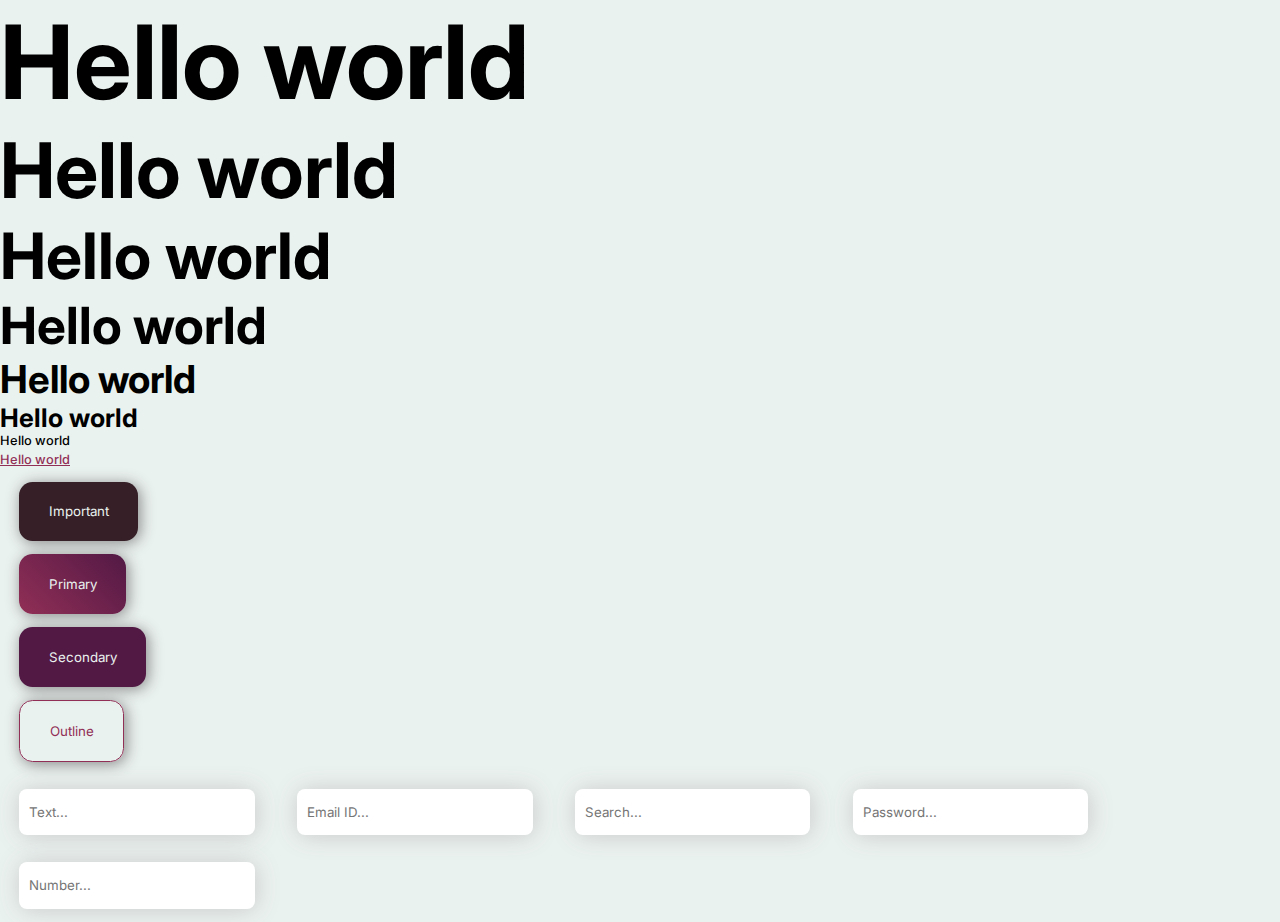
<file: index.html>
<!DOCTYPE html>
<html lang="en">
<head>
    <meta charset="UTF-8">
    <meta http-equiv="X-UA-Compatible" content="IE=edge">
    <meta name="viewport" content="width=device-width, initial-scale=1.0">
    <link rel="stylesheet" href="./style.css">
    <title>ModernUI</title>
</head>
<body>
    <h1>Hello world</h1>
    <h2>Hello world</h2>
    <h3>Hello world</h3>
    <h4>Hello world</h4>
    <h5>Hello world</h5>
    <h6>Hello world</h6>
    <p>Hello world</p>
    <a href="">Hello world</a>
    <button class="alert__button">Important</button>
    <button class="primary__button">Primary</button>
    <button class="secondary__button">Secondary</button>
    <button class="outline__button">Outline</button>
    <input type="text" class="text__input" placeholder="Text..." />
    <input type="email" placeholder="Email ID..." class="email__input" />
    <input type="search" name="Search" placeholder="Search..." class="search__input">
    <input type="password" name="Password" placeholder="Password..." class="pass__input">
    <input type="number" name="" placeholder="Number..." class="num__input">
</body>
</html>
</file>
<file: style.css>
/* Basic Styles */
@import url('https://fonts.googleapis.com/css2?family=Inter:wght@100;200;300;400;500;600;700;800;900&display=swap');
*{
    margin: 0;
    padding: 0;
    box-sizing: border-box;
    font-family: 'Inter', sans-serif;

}
:root{
    --primary_color: #912f56;
    --secondary_color: #521945;
    --background_color: #eaf2ef;
    --cta_color: #361f27;

}
body{
    background-color: var(--background_color);
}
/* Typography Styles */
h1{
    font-size: 8vw;
    font-weight: 700;
    text-decoration: none;
}
h2{
    font-size: 6vw;
    font-weight: 700;
    text-decoration: none;
}
h3{
    font-size: 5vw;
    font-weight: 700;
    text-decoration: none;
}
h4{
    font-size: 4vw;
    font-weight: 700;
    text-decoration: none;
}
h5{
    font-size: 3vw;
    font-weight: 700;
    text-decoration: none;
}
h6{
    font-size: 2vw;
    font-weight: 700;
    text-decoration: none;
}
p{
    font-size: 1vw;
    font-weight: 500;
    text-decoration: none;
}
a{
    font-size: 1vw;
    color: var(--primary_color);
    font-weight: 500;
    text-decoration: underline;
}
/* Button Styles */
button{
    display: flex;
    padding: 3.3vh 2.3vw;
    margin: 1.5vh 1.5vw;
    color: var(--background_color);
    cursor: pointer;
    height: 4vh;
    width: fit-content;
    align-items: center;
    place-content: center;
    border-radius: 1.5vh;
    box-shadow: 2px 2px 15px #868686;
    transition: ease-in 0.2s;
    border: none;
}
.alert__button{
    background-color: var(--cta_color);
    
    
}
.primary__button{
    background: linear-gradient(45deg, var(--primary_color), var(--secondary_color));
}
.secondary__button{
    background-color: var(--secondary_color);
    
}
.outline__button{
    background:none;
    border: 0.5px solid var(--primary_color);
    color: var(--primary_color);
}
button:hover{
    transform: scale(1.1, 1.1);
    text-decoration: underline;
    
}
/* Input Styles */

    /* Text Input */
.text__input, 
.email__input, 
.search__input, 
.pass__input, 
.num__input,
.url__input{
    width: fit-content;
    height: fit-content;
    padding: 1.7vh 0.8vw;
    border-radius: 8px;
    border: none;
    margin: 1.5vh 1.5vw;
    box-shadow: 1px 1px 25px #cacaca;
}
/* Login Form Styles */
.login__form{
    background-color: #fff;
    display: flex;
    flex-direction: column;
    border-radius: 1.2vw;
    width: fit-content;
    padding: 4vh 3vw;
    align-items: center;

}
.login__form p{
    margin-top: 2vh;
}
.login__head{
    display: flex;
    align-items: center;
    flex-direction: column;
}
.login__form__inputs{
    display: flex;
    flex-direction: column;
    margin-top: 2vh;
}
.login__form__inputs input{
    width: 22vw;
}
</file>
